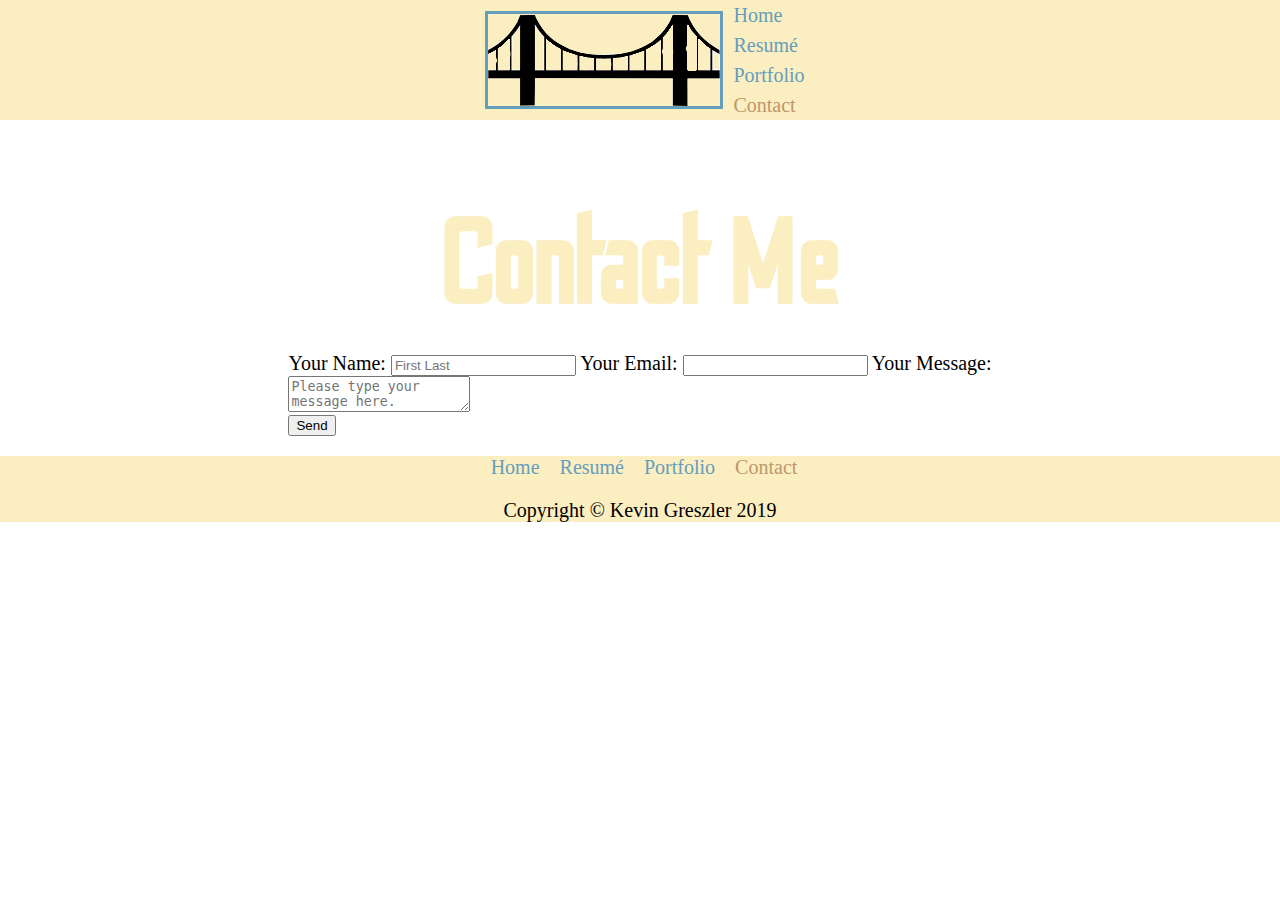
<file: contact.html>
<!DOCTYPE html>
<html lang="en-us">
<head>
	<link rel="stylesheet" type="text/css" href="style.css">
	<meta charset="utf-8">
	<meta name="viewport" content="width=device-width, initial-scale=1">
	<link href="https://fonts.googleapis.com/css?family=Odibee+Sans|Open+Sans:400,400i,700&display=swap" rel="stylesheet">

	<title>Contact</title>
</head>
<body>
	<header class="site-header">
		<a href="index.html"><img class="logo" src="images/bridge-3.png"  alt="bridge icon"></a>
		<nav> 
			<ul>
				<li><a href="index.html">Home</a></li>
				<li><a href="resume.html">Resumé</a></li>
				<li><a href="portfolio.html">Portfolio</a></li>
				<li><a href="contact.html" class="current-page">Contact</a></li>
			</ul>
		</nav>
		
	</header>
		

	
	<main>
		<h1>Contact Me</h1>
		
		<div class="contact">
		
			<form action="https://formspree.io/xgevqakk" method="POST">

				<label for="text">Your Name:</label>
				<input type="text" id="text" name="text" placeholder="First Last">

				<label for="email">Your Email:</label>
				<input type="text" required id="email" name="email">

				<label for="textarea">Your Message:</label>
				
				<textarea id="textarea" name="textarea" placeholder="Please type your message here."></textarea>
				

				<button type="submit">Send</button>

			</form>
	</div>

	</main>

	<footer class="site-footer">

		<nav>
			<ul>
				<li><a href="index.html">Home</a></li>
				<li><a href="resume.html">Resumé</a></li>
				<li><a href="portfolio.html">Portfolio</a></li>
				<li><a href="contact.html" class="current-page">Contact</a></li>
				
			</ul>
		</nav>
		
		<p>Copyright &copy; Kevin Greszler 2019</p>


	</footer>

</body>
</html>
</file>
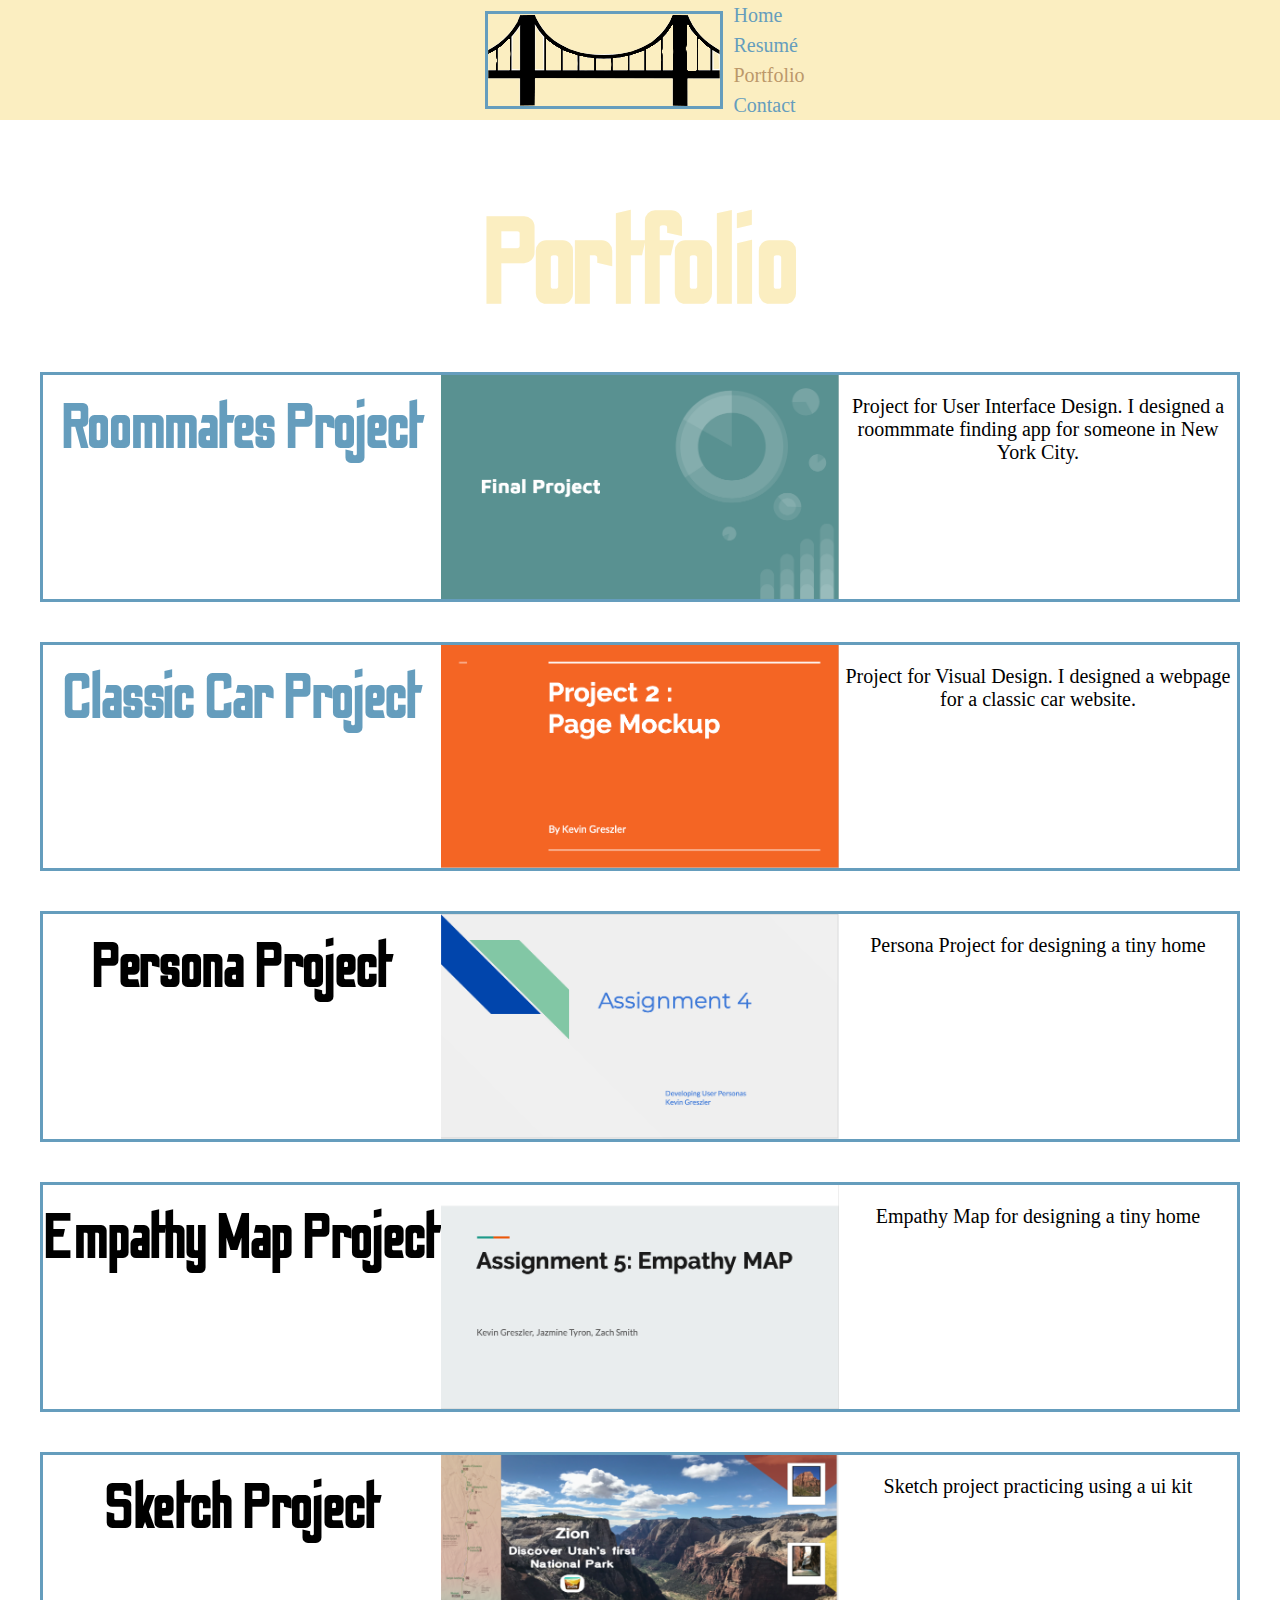
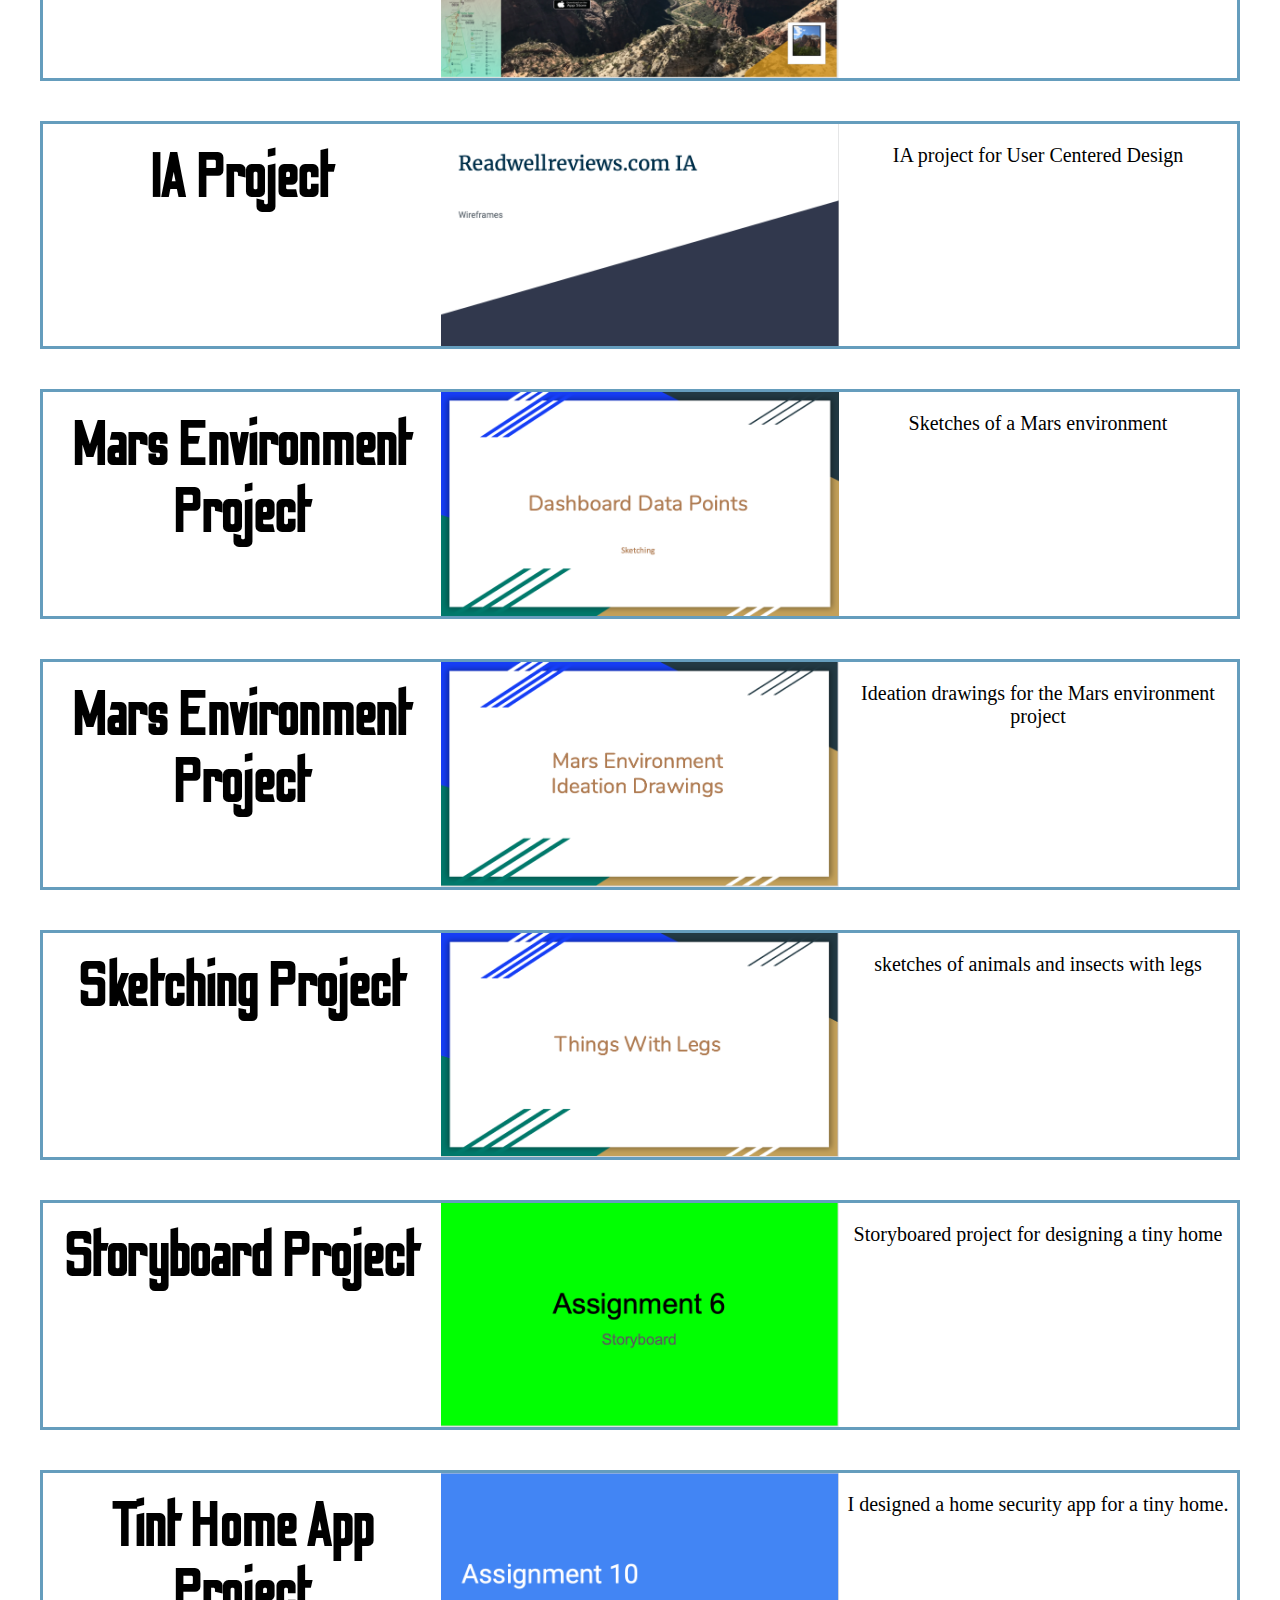
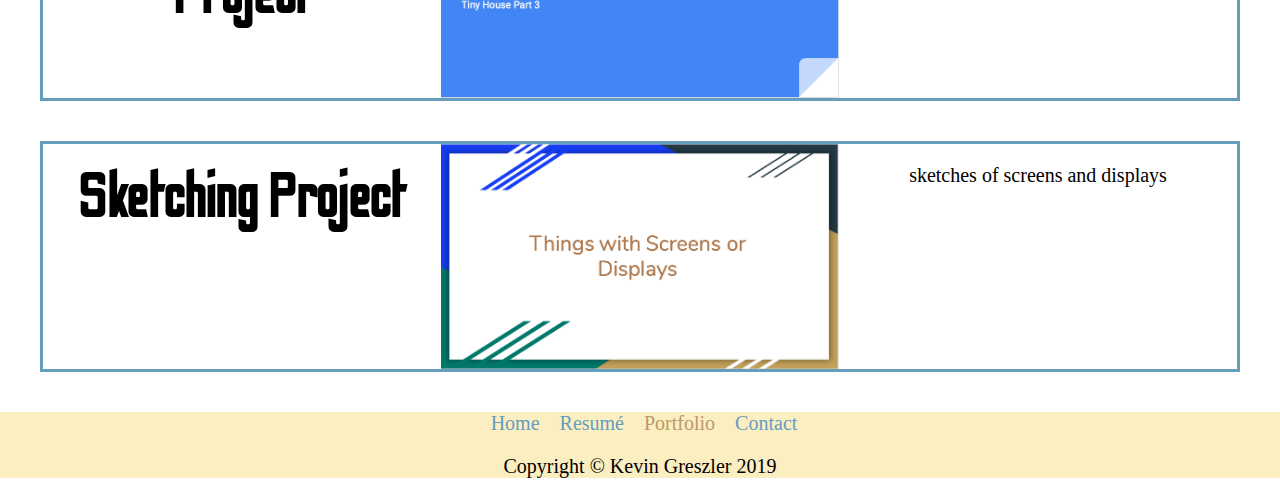
<file: portfolio.html>
<!DOCTYPE html>
<html lang="en-us">
<head>
	<link rel="stylesheet" type="text/css" href="style.css">
	<meta charset="utf-8">
	<meta name="viewport" content="width=device-width, initial-scale=1">
	<link href="https://fonts.googleapis.com/css?family=Odibee+Sans|Open+Sans:400,400i,700&display=swap" rel="stylesheet">

	<title>Portfolio</title>
</head>
<body>
	<header class="site-header">
		<a href="index.html"><img class="logo" src="images/bridge-3.png"  alt="bridge icon"></a>
		<nav> 
			<ul>
				<li><a href="index.html">Home</a></li>
				<li><a href="resume.html">Resumé</a></li>
				<li><a href="portfolio.html" class="current-page">Portfolio</a></li>
				<li><a href="contact.html">Contact</a></li>
			</ul>
		</nav>
		
	</header>
	
	<main>
		<h1>Portfolio</h1>
		<div class="grid">
			<div class="project">
				<a href="project1.html"><h4>Roommates Project</h4></a>
				<img src="images/project1.png" alt="google slide">
				<p>Project for User Interface Design. I designed a roommmate finding app for someone in New York City.</p>
			</div>

			<div class="project">
				<a href="project2.html"><h4>Classic Car Project</h4></a>
				<img src="images/project2.png" alt="google slide">
				<p>Project for Visual Design. I designed a webpage for a classic car website.</p>
			</div>
			
			<div class="project">
				<h4> Persona Project</h4>
				<img src="images/project3.png" alt="google slide">
				<p>Persona Project for designing a tiny home</p>
			</div>

			<div class="project">
				<h4>Empathy Map Project</h4>
				<img src="images/project4.png" alt="google slide">
				<p>Empathy Map for designing a tiny home </p>
			</div>

			<div class="project">
				<h4>Sketch Project</h4>
				<img src="images/project5.png" alt="google slide">
				<p>Sketch project practicing using a ui kit</p>
			</div>

			<div class="project">
				<h4>IA Project</h4>
				<img src="images/project6.png" alt="google slide">
				<p>IA project for User Centered Design</p>
			</div>

			<div class="project">
				<h4>Mars Environment Project</h4>
				<img src="images/project7.png"n alt="google slide">
				<p>Sketches of a Mars environment</p>
			</div>

			<div class="project">
				<h4>Mars Environment Project</h4>
				<img src="images/project8.png" alt="google slide">
				<p>Ideation drawings for the Mars environment project</p>
			</div>

			<div class="project">
				<h4>Sketching Project</h4>
				<img src="images/project9.png" alt="google slide">
				<p>sketches of animals and insects with legs</p>
			</div>

			<div class="project">
				<h4>Storyboard Project</h4>
				<img src="images/project10.png" alt="google slide">
				<p>Storyboared project for designing a tiny home</p>
			</div>

			<div class="project">
				<h4>Tint Home App Project</h4>
				<img src="images/project11.png" alt="google slide">
				<p>I designed a home security app for a tiny home.</p>
			</div>

			<div class="project">
				<h4>Sketching Project</h4>
				<img src="images/project12.png">
				<p>sketches of screens and displays</p>
			</div>

		</div>
		

	</main>
	<footer class="site-footer">

		<nav>
			<ul>
				<li><a href="index.html">Home</a></li>
				<li><a href="resume.html">Resumé</a></li>
				<li><a href="portfolio.html" class="current-page">Portfolio</a></li>
				<li><a href="contact.html">Contact</a></li>
				
			</ul>
		</nav>
		
		<p>Copyright &copy; Kevin Greszler 2019</p>


	</footer>

</body>
</html>
</file>
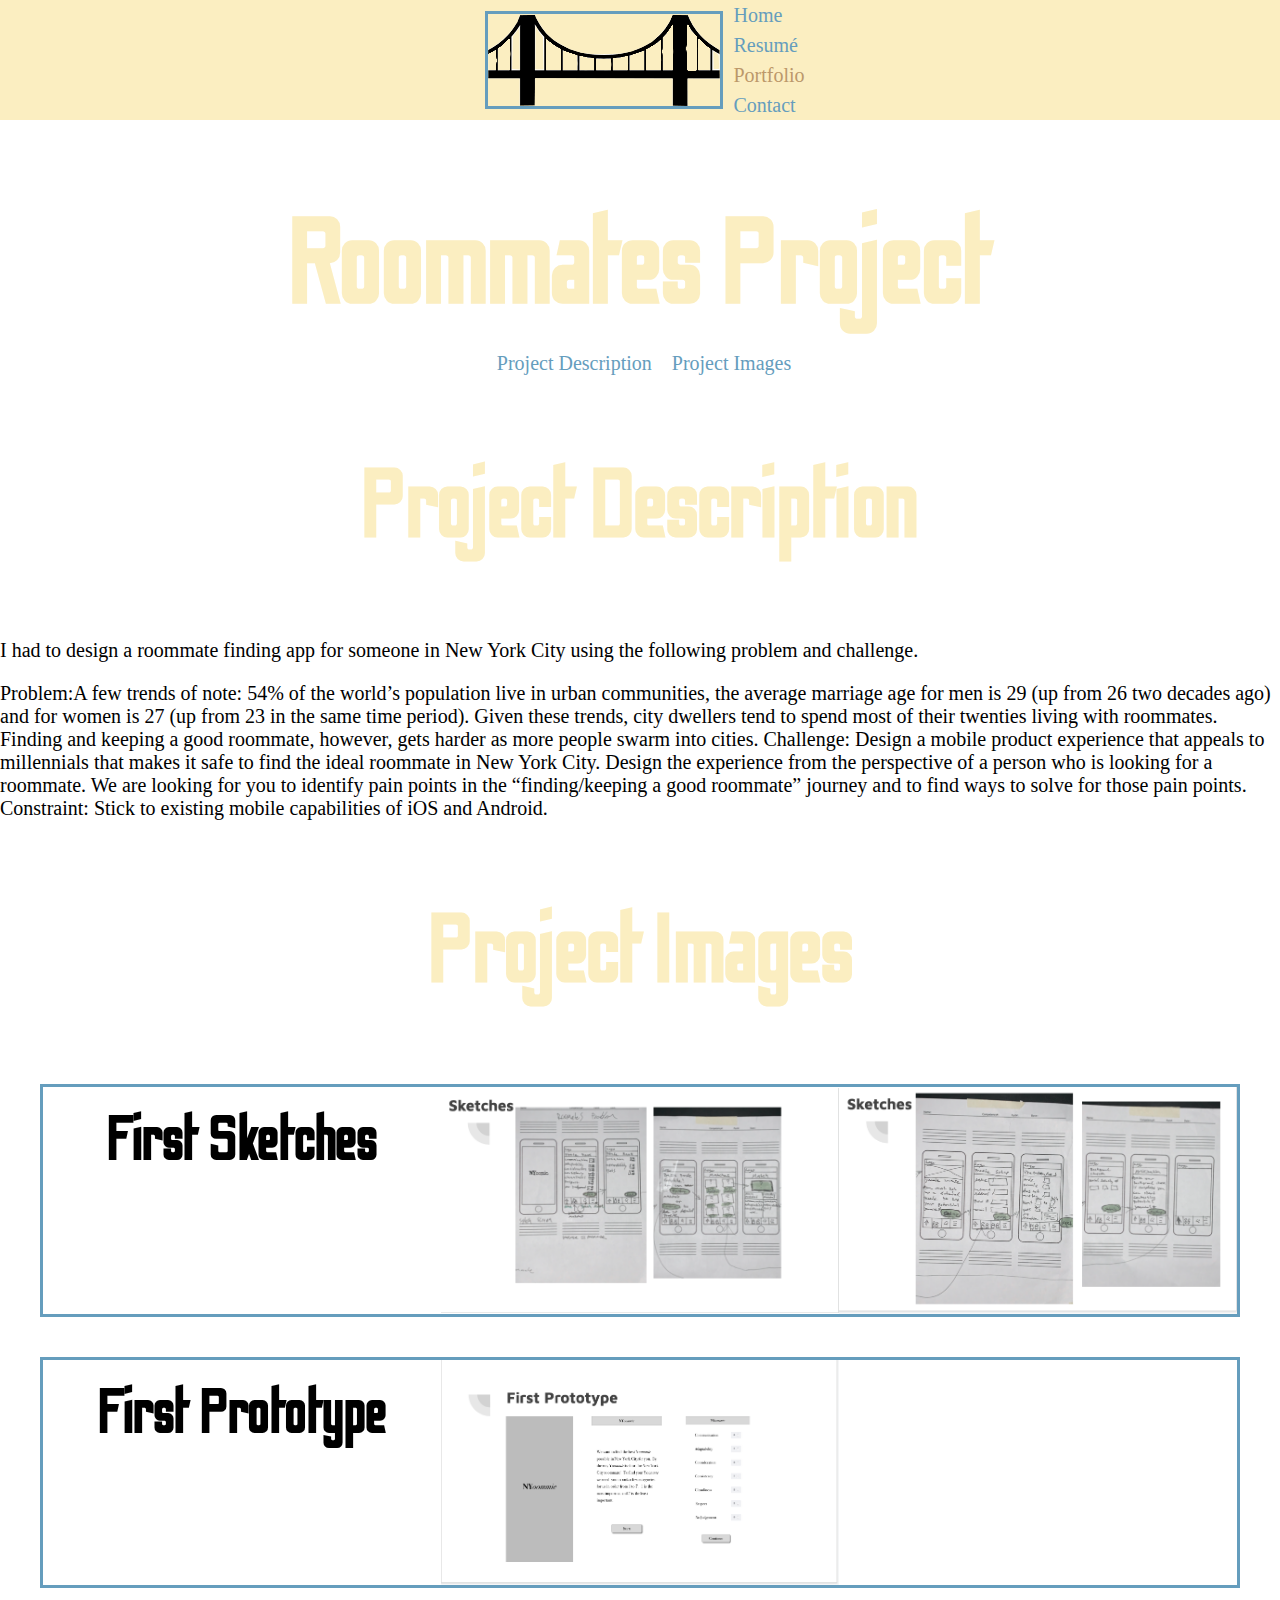
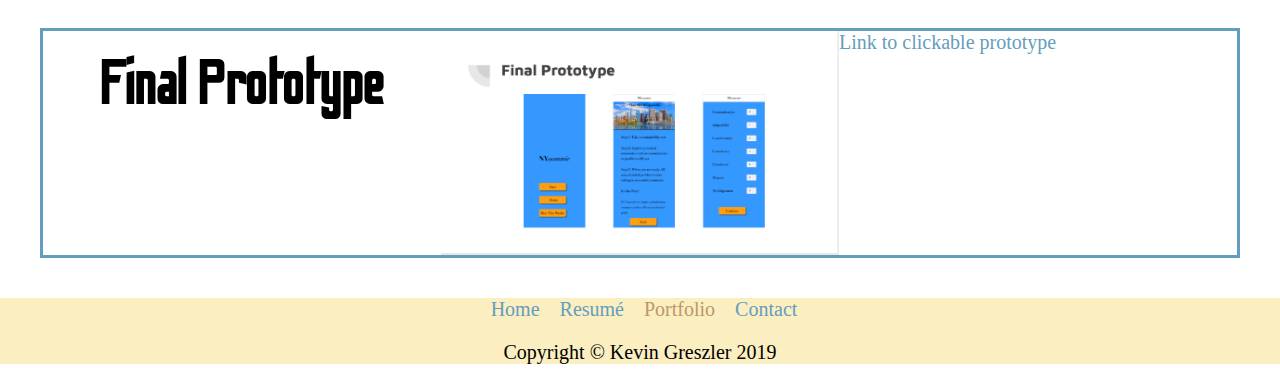
<file: project1.html>
<!DOCTYPE html>
<html lang="en-us">
<head>
	<link rel="stylesheet" type="text/css" href="style.css">
	<meta charset="utf-8">
	<meta name="viewport" content="width=device-width, initial-scale=1">
	<link href="https://fonts.googleapis.com/css?family=Odibee+Sans|Open+Sans:400,400i,700&display=swap" rel="stylesheet">

	<title>Project1</title>
</head>
<body>
<header class="site-header">
		<a href="index.html"><img class="logo" src="images/bridge-3.png"  alt="bridge icon"></a>
		<nav> 
			<ul>
				<li><a href="index.html">Home</a></li>
				<li><a href="resume.html">Resumé</a></li>
				<li><a href="portfolio.html" class="current-page">Portfolio</a></li>
				<li><a href="contact.html">Contact</a></li>
			</ul>
		</nav>
		
	</header>
	
	<main>
		<h1>Roommates Project</h1>

		<nav class="project-nav"> 
			<ul>
				<li><a href="#project-description">Project Description</a></li>
				<li><a href="#project-images">Project Images</a></li>
			</ul>
		</nav>

		<h2 id="project-description">Project Description</h2>
		<p>I had to design a roommate finding app for someone in New York City using the following problem and challenge.</p>
		<p>Problem:A few trends of note: 54% of the world’s population live in urban communities, the average marriage age for men 
			is 29 (up from 26 two decades ago) and for women is 27 (up from 23 in the same time period). Given these trends, city dwellers tend to spend most of their twenties living with roommates. Finding and keeping a good roommate, however, gets harder as more people swarm into cities.
			Challenge:
			Design a mobile product experience that appeals to millennials that makes it safe to find the ideal roommate in New York City. Design the experience from the perspective of a person who is looking for a roommate. We are looking for you to identify pain points in the “finding/keeping a good roommate” journey and to find ways to solve for those pain points.
			Constraint: Stick to existing mobile capabilities of iOS and Android.</p>

		<h2 id="project-images">Project Images</h2>

		<div class="grid">
			<div class="project">
				<h4>First Sketches</h4>
				<img src="images/sketches1.png" alt="mobile app sketches">
				<img src="images/sketches2.png" alt="mobile app sketches">
			</div>
			
			<div class="project">
				<h4>First Prototype</h4>
				<img src="images/prototype1.png" alt="mobile app prototype">
			</div>

			<div class="project">
				<h4>Final Prototype</h4>
				<img src="images/prototype2.png" alt="mobile app prototype">
				<a href="https://invis.io/W8V6TQF6FKM">Link to clickable prototype</a>
			</div>


		</div>






	</main>

	<footer class="site-footer">

		<nav>
			<ul>
				<li><a href="index.html">Home</a></li>
				<li><a href="resume.html">Resumé</a></li>
				<li><a href="portfolio.html" class="current-page">Portfolio</a></li>
				<li><a href="contact.html">Contact</a></li>
				
			</ul>
		</nav>
		
		<p>Copyright &copy; Kevin Greszler 2019</p>


	</footer>
	</footer>

</body>
</html>
</file>
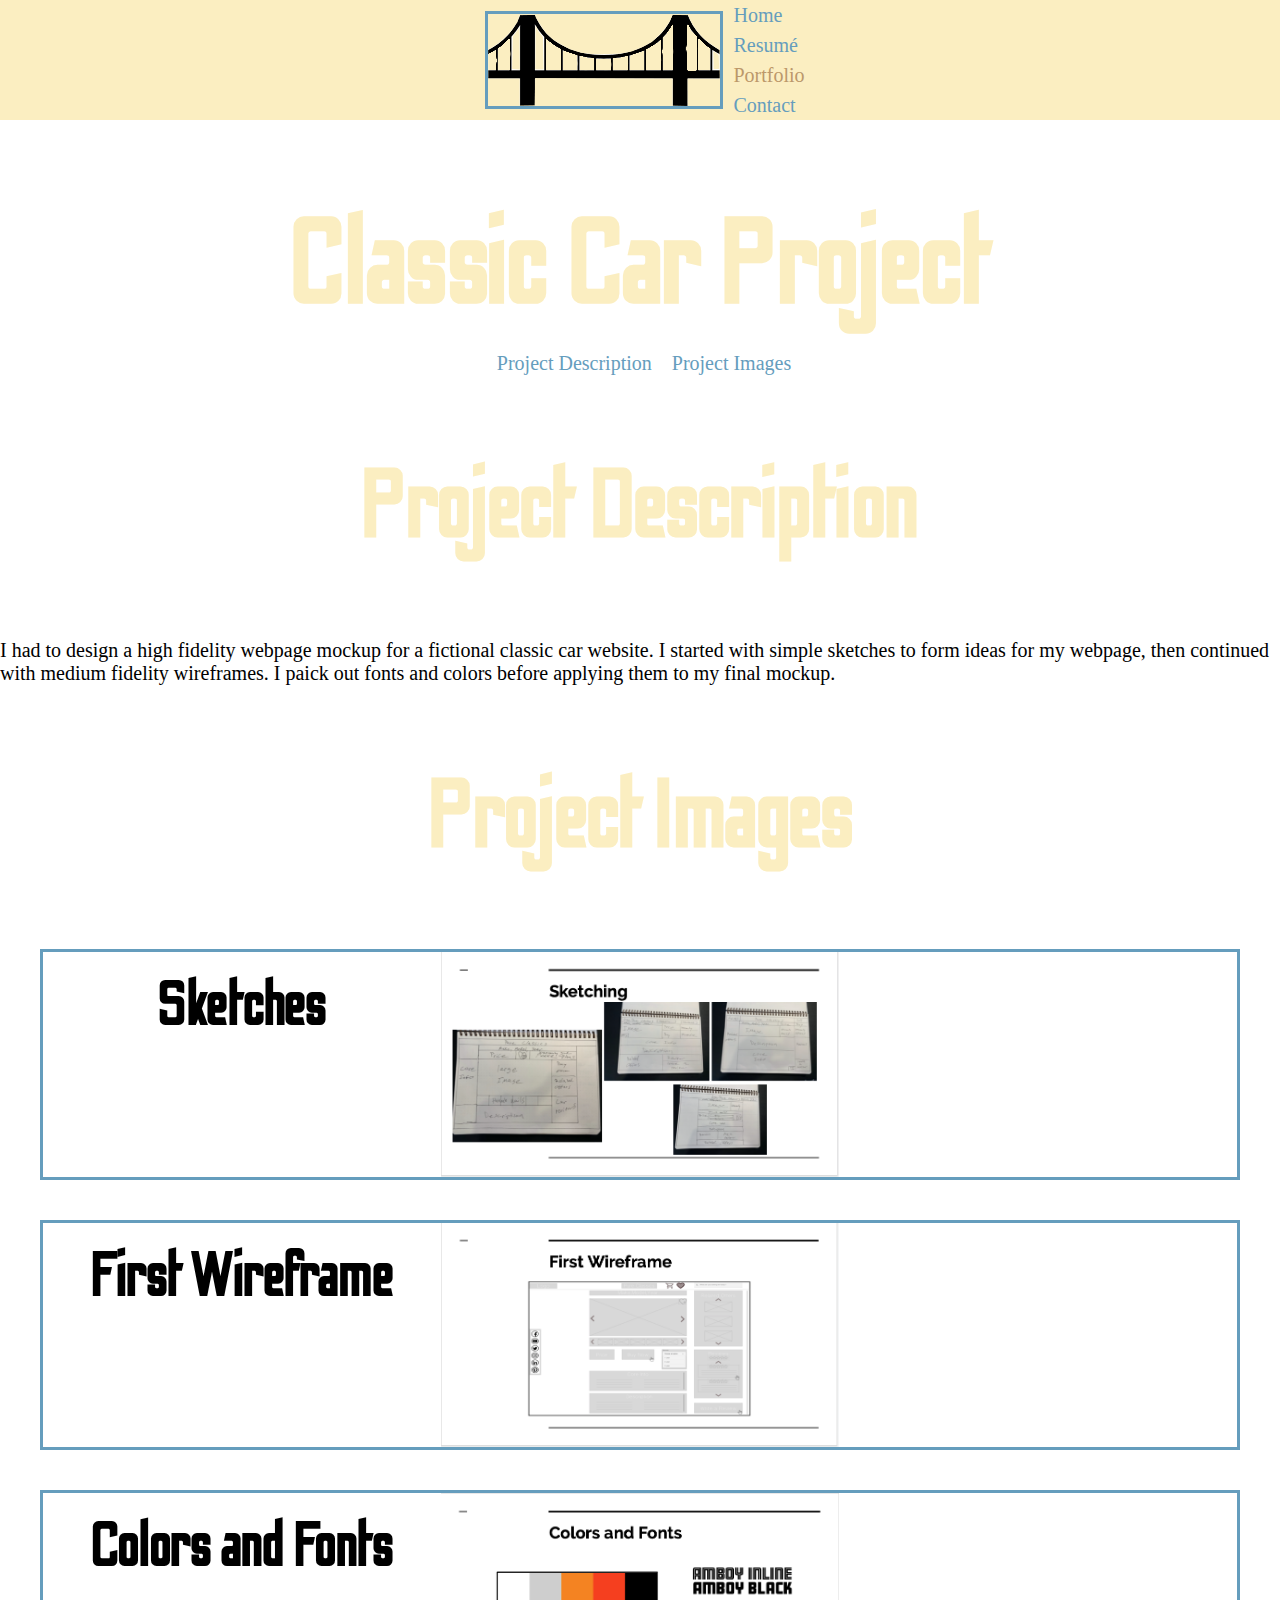
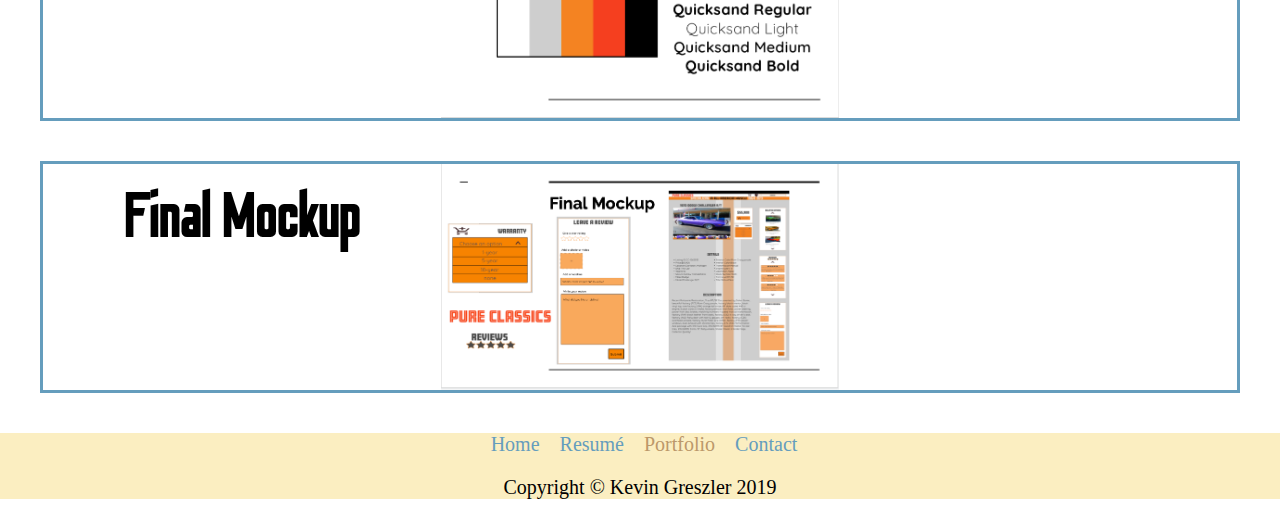
<file: project2.html>
<!DOCTYPE html>
<html lang="en-us">
<head>
	<link rel="stylesheet" type="text/css" href="style.css">
	<meta charset="utf-8">
	<meta name="viewport" content="width=device-width, initial-scale=1">
	<link href="https://fonts.googleapis.com/css?family=Odibee+Sans|Open+Sans:400,400i,700&display=swap" rel="stylesheet">

	<title>Project2</title>
</head>
<body>
	<header class="site-header">
		<a href="index.html"><img class="logo" src="images/bridge-3.png"  alt="bridge icon"></a>
		<nav> 
			<ul>
				<li><a href="index.html">Home</a></li>
				<li><a href="resume.html">Resumé</a></li>
				<li><a href="portfolio.html" class="current-page">Portfolio</a></li>
				<li><a href="contact.html">Contact</a></li>
			</ul>
		</nav>
		
	</header>
	
	<main>

		<h1>Classic Car Project</h1>

		<nav class="project-nav"> 
			<ul>
				<li><a href="#project-description">Project Description</a></li>
				<li><a href="#project-images">Project Images</a></li>
			</ul>
		</nav>

		<h2 id="project-description">Project Description</h2>
		<p>I had to design a high fidelity webpage mockup for a fictional classic car website.  I started with simple sketches to form ideas for my webpage, then continued with medium fidelity wireframes.  I paick out fonts and colors before applying them to my final mockup.</p>
		

		<h2 id="project-images">Project Images</h2>

		<div class="grid">
			<div class="project">
				<h4>Sketches</h4>
				<img src="images/car sketch.png" alt="webpage sketch">
			</div>
			
			<div class="project">
				<h4>First Wireframe</h4>
				<img src="images/car wireframe.png" alt="webpage wireframe">
			</div>

			<div class="project">
				<h4>Colors and Fonts</h4>
				<img src="images/car colors.png" alt="webpage colors and fonts examples">
			</div>

			<div class="project">
				<h4>Final Mockup</h4>
				<img src="images/car mockup.png" alt="webpage mockup">
			</div>

		</div>
		
		








	</main>

	<footer class="site-footer">

		<nav>
			<ul>
				<li><a href="index.html">Home</a></li>
				<li><a href="resume.html">Resumé</a></li>
				<li><a href="portfolio.html" class="current-page">Portfolio</a></li>
				<li><a href="contact.html">Contact</a></li>
				
			</ul>
		</nav>
		
		<p>Copyright &copy; Kevin Greszler 2019</p>


	</footer>

</body>
</html>
</file>
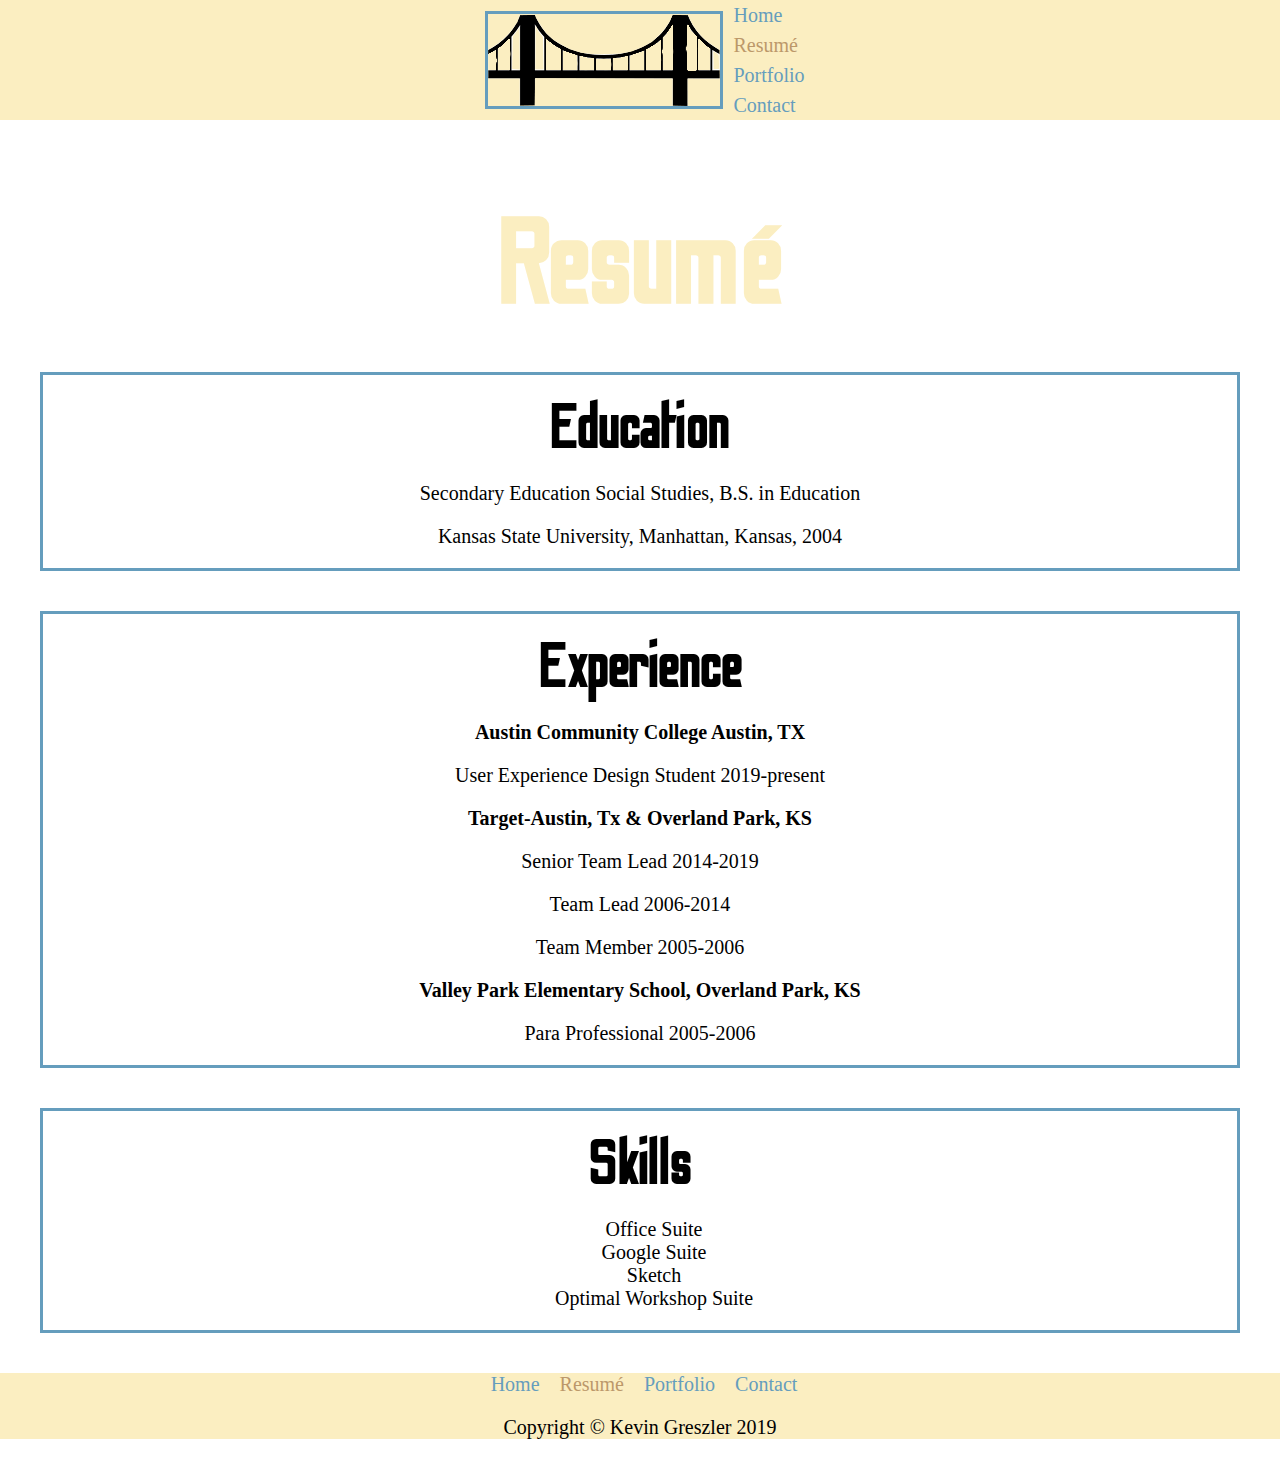
<file: resume.html>
<!DOCTYPE html>
<html lang="en-us">
<head>
	<link rel="stylesheet" type="text/css" href="style.css">
	<meta charset="utf-8">
	<meta name="viewport" content="width=device-width, initial-scale=1">
	<link href="https://fonts.googleapis.com/css?family=Odibee+Sans|Open+Sans:400,400i,700&display=swap" rel="stylesheet">

	<title>Resumé</title>
</head>
<body>
	<header class="site-header">
		<a href="index.html"><img class="logo" src="images/bridge-3.png"  alt="bridge icon"></a>
		<nav> 
			<ul>
				<li><a href="index.html">Home</a></li>
				<li><a href="resume.html" class="current-page">Resumé</a></li>
				<li><a href="portfolio.html">Portfolio</a></li>
				<li><a href="contact.html">Contact</a></li>
			</ul>
		</nav>
		
	</header>
	
	<main>
		<h1>Resumé</h1>
		<div class="grid">
			<div class="resume">
				<h4>Education</h4>
				<p>Secondary Education Social Studies, B.S. in Education</p>
				<p>Kansas State University, Manhattan, Kansas, 2004</p>
			</div>

			<div class="resume">
				<h4>Experience</h4>
				<P class="bold">Austin Community College Austin, TX</P>
				<p>User Experience Design Student 2019-present</p>
				<p class="bold">Target-Austin, Tx & Overland Park, KS</p>
				<p>Senior Team Lead 2014-2019</p>
				<p>Team Lead 2006-2014</p>
				<p>Team Member 2005-2006</p>
				<p class="bold">Valley Park Elementary School, Overland Park, KS</p>
				<p>Para Professional 2005-2006</p>
			</div>
			
			<div>
				<h4>Skills</h4>
				<ul>
					<li>Office Suite</li>
					<li>Google Suite</li>
					<li>Sketch</li>
					<li>Optimal Workshop Suite</li>
				</ul>
			</div>

		</div>
		

	</main>

	<footer class="site-footer">

		<nav>
			<ul>
				<li><a href="index.html">Home</a></li>
				<li><a href="resume.html" class="current-page">Resumé</a></li>
				<li><a href="portfolio.html">Portfolio</a></li>
				<li><a href="contact.html">Contact</a></li>
				
			</ul>
		</nav>
		
		<p>Copyright &copy; Kevin Greszler 2019</p>


	</footer>

</body>
</html>
</file>
<file: style.css>
/***************************************************
// Reset
***************************************************/

/* border-box makes everything easy */
html,body,div,span,object,iframe,h1,h2,h3,h4,h5,h6,p,blockquote,pre,abbr,address,cite,code,del,dfn,em,img,ins,kbd,q,samp,small,strong,sub,sup,var,b,i,dl,dt,dd,ol,ul,li,fieldset,input,select,textarea,form,label,legend,table,caption,tbody,tfoot,thead,tr,th,td,article,aside,figure,footer,header,nav,section,main{
	box-sizing: border-box;
}

/* Better behavior for lists */
ul,ol{
	list-style-position: outside;
	margin-left: 1.4rem;
	padding-left: 0;
}

/* Keep images and videos from overspilling their bounds */
img, video{
	display: block;
	max-width :100%;
	height: auto;
}

/* Make hr just a simple line */
hr{
	display: block;
	height: 1px;
	border: 0;
	border-top: 1px solid #ccc;
	margin: 1rem 0;
	padding: 0;
}

/* Reduce quirky behavior for tables */
table{
	border-collapse: collapse;
	border-spacing: 0;
}

/* Make input text line up with other text */
input,select{
	vertical-align: middle;
}

/* Kill default borders on fieldsets */
fieldset{
	border: none;
}

/* It's rare to want an inline textarea */
textarea{
	display: block;
}

/* Make sub and sup text line up better */
sub,sup{
	font-size: 75%;
	line-height: 0;
	position: relative;
	vertical-align: baseline;
}
sup{
	top: -0.5rem;
}
sub{
	bottom: -0.25rem;
}

/* A fix for SVG display in old versions of IE. */
svg:not(:root){
	overflow: hidden;
}

/*==============================================

	Typography

===============================================*/

html {
	--color-green:#8d8741;
	--color-blue:#659dbd;
	--color-tan:#daad86;
	--color-brown:#bc986a;
	--color-cream:#fbeec1;
	
	--font-display:'Odibee Sans', Helvetica, cursive;
	--font-primary: 'Open Sans', Helvetica, sans-serif;
	font-size: 1.25rem;
	--size-one: 5.96rem;
	--size-two: 4.768rem;
	--size-three: 3.815rem;
	--size-four: 3.052rem;
	--size-five: 2.441rem;
	--size-small: 1.0953rem;

	

}



h1, h2, h3, h4, h5, h6 {
	font-family: var(--font-display);

}

h1 {
	color: var(--color-cream);
	font-size: var(--size-one);
	margin-bottom: 1rem;
	text-align: center;
}

h2 {
	color: var(--color-cream);
	font-size: var(--size-two);
	text-align: center;
}

h3 {
	font-size: var(--size-three);
}

h4 {
	font-size: var(--size-four);
	margin-bottom: 1rem;
	margin-top: 1rem;
	text-align: center;
}

h5 {
	font-size: var(--size-five);
}

h6 {
	font-size: var(--size-small);
}

a {
	color: var(--color-blue);
	text-decoration: none;
}

a:visited {
	color: var(--color-green);

}

 a:hover {
	text-transform: uppercase;
 }

 a:focus {
 	outline-color:var(--color-tan);

 }

 a:active {
 	color: var)--color-cream);

 }

 blockquote {
 	color: var(--color-cream)
 }
 
.bold{
	font-weight: bold;
}

.resume {
	text-align: center;
}
/*==============================================

	Header

===============================================*/

.site-header {
	align-items: center;
	background-color: var(--color-cream);
	display: flex;
	margin-top: 0;
}

.site-header ul {
	list-style: none;
	margin: 0;
vertical-align: middle;}

.site-header li {
	line-height: 1.5rem;
	padding-left: .5rem;
	padding-right: .5rem;

}

.site-header img {
	margin-left: 1rem;
}
.action-button {
	background-color: var(--color-cream);
	border: 2px solid;
	border-color: var(--color-tan);
	border-radius: .5rem;
	padding: .5rem;
	text-decoration: none;

}

.action-button a {
	color: var(--color-green);
}

.current-page {
	color: var(--color-brown);
}

.logo {
	border: 3px solid;
}
/*==============================================

	Main

===============================================*/

.hero {
	background-image: url(images/hero1.jpeg);
	background-size: cover;
	background-position: center;
	padding-top: 5rem;
	padding-bottom: 5rem;
	text-align: center;
	}

body {
	margin: 0;
	
}

.hero p {
	background-color: var(--color-blue);
	border: 1px solid;
	max-width: 75vh;

}

.grid div {
	border: 3px solid var(--color-blue);
	margin: 2rem;
}

}
.grid p {
	text-align: center;}

.grid h4 {
	text-align: center;
}

.grid li {
	list-style: none;
	text-align: center;

}

.project img {
	display: block;
	margin: auto;
}

.project-nav ul {
	display: flex;
	list-style: none;
	justify-content: center;
	margin-top: 0;
}

.project-nav li {
	padding-right: 1rem;
}

.project p {
	text-align: center;
}

div.contact {
	display: block;
	text-align: center;
}

form {
	display: inline-block;
	margin-bottom: 1rem;
	margin-left: auto;
	margin-right: auto;
	text-align: left;
}

@media (min-width: 800px) {
	.site-header {
		display: flex;
		justify-content: center;
	}

	

	.project {
		display: grid;
		grid-template-columns: 1fr 1fr 1fr;
	}

}



/*==============================================

	Footer

===============================================*/

.site-footer {
	background-color: var(--color-cream);
	text-align: center;

}


.site-footer ul {
	display: flex;
	list-style: none;
	justify-content: center;
	margin-top: 0;

}

.site-footer li {
	padding-right: 1rem;

}
</file>
